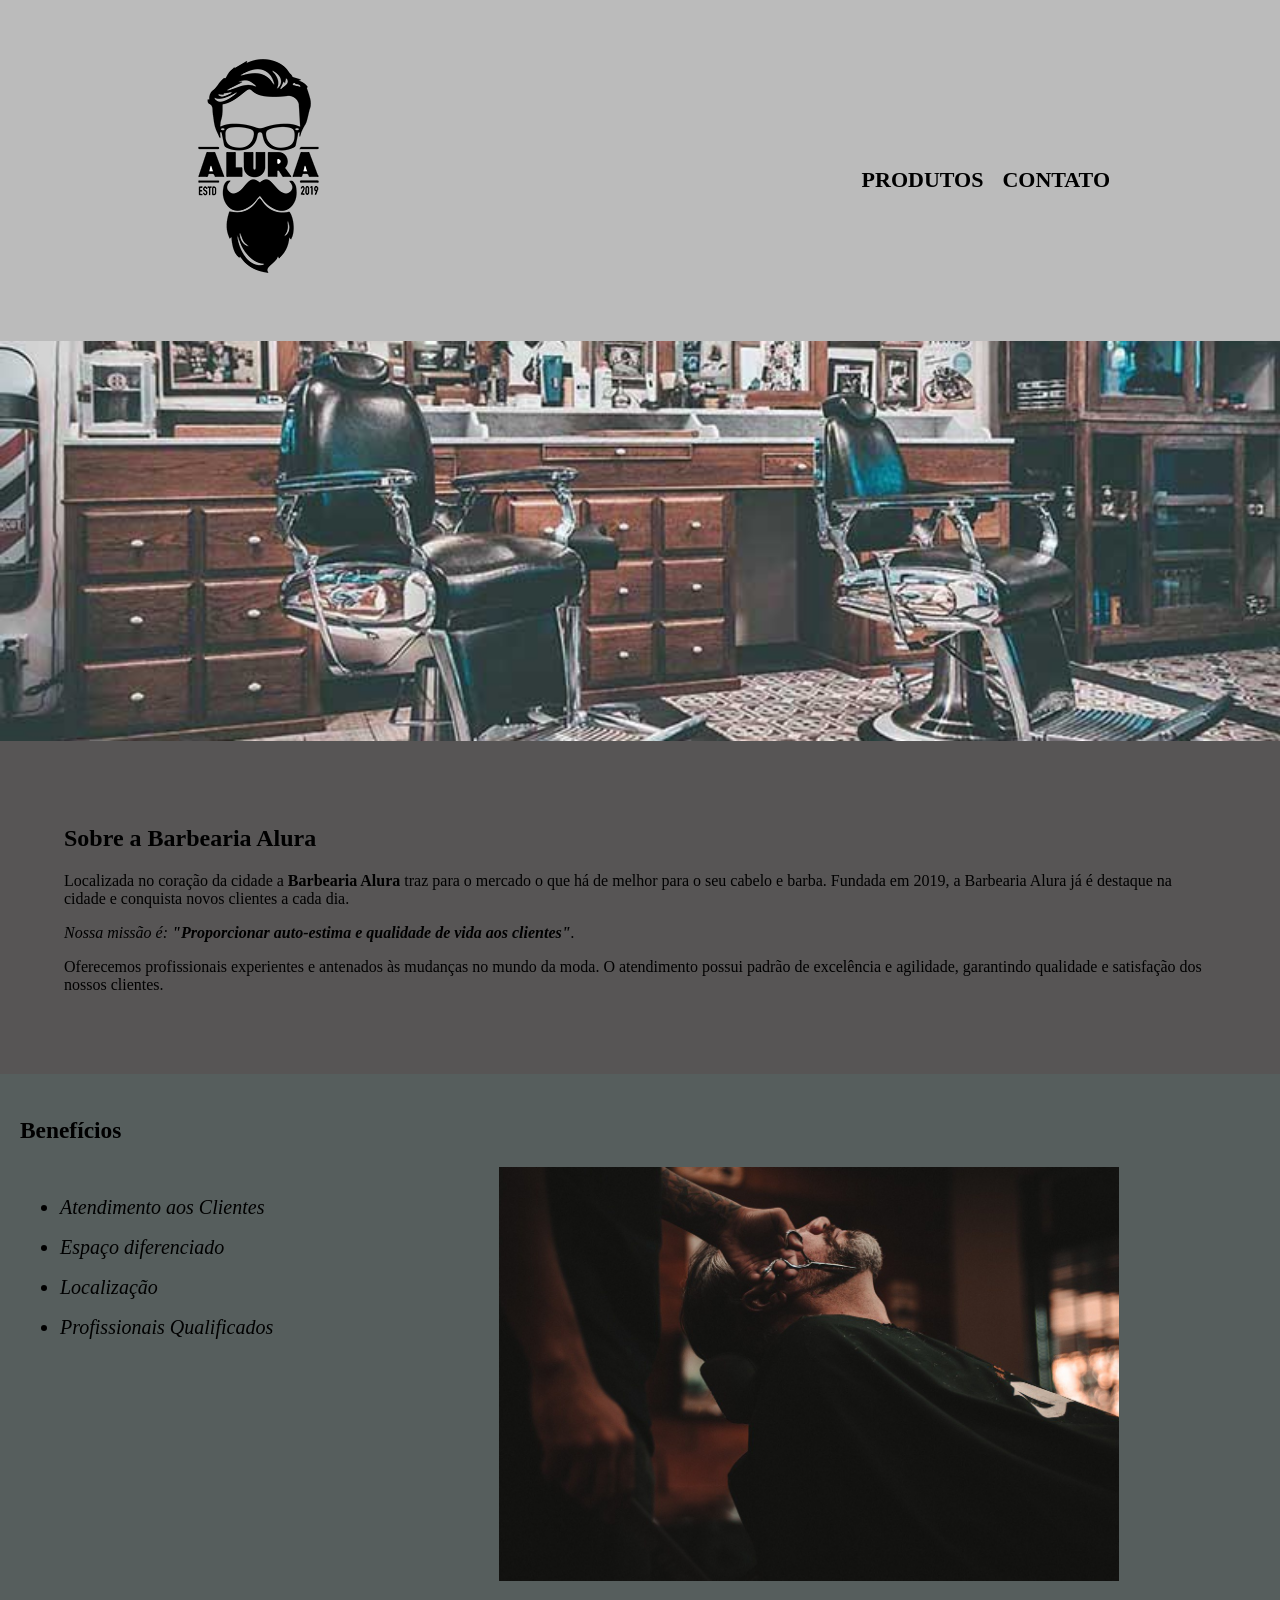
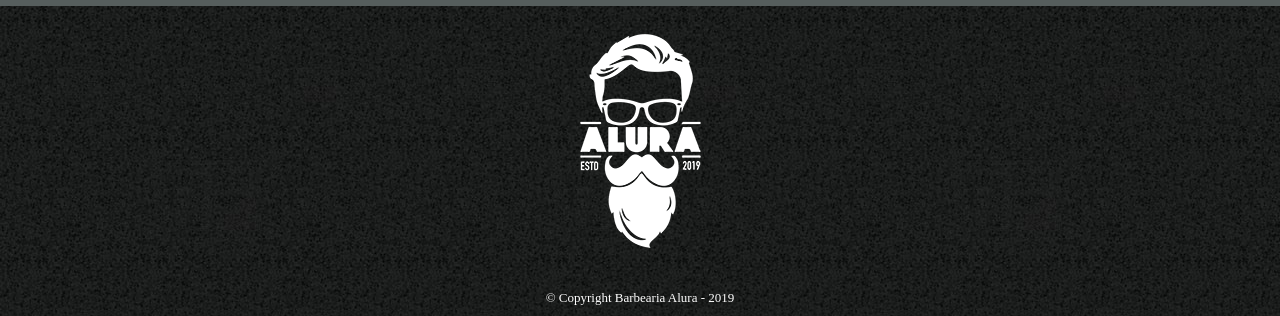
<file: index.html>
<!DOCTYPE html>
<html lang="pt-br">

<head>
    <meta charset="UTF-8">
    <title>Barbearia Alura</title>
    <link rel="stylesheet" href="style.css">
</head>

<body>
    <header>
        <div class="caixa">
            <h1><img src="logo.png"></h1>

            <nav>
                <ul>
                    <li><a href="produtos.html">Produtos</a></li>
                    <li><a href="contato.html">Contato</a></li>
                </ul>
            </nav>
        </div>
    </header>
    
    <img src="banner.jpg" alt="banner">

    <div class="principal">
        <h2 class="titulo-centralizado">Sobre a Barbearia Alura</h2>

        <p>Localizada no coração da cidade a <strong>Barbearia Alura</strong> traz para o mercado o que há de melhor
            para o seu cabelo e barba. Fundada em 2019, a Barbearia Alura já é destaque na cidade e conquista novos
            clientes a cada dia.</p>

        <p id="missao"><em>Nossa missão é: <strong>"Proporcionar auto-estima e qualidade de vida aos
                    clientes"</strong>.</em></p>

        <p>Oferecemos profissionais experientes e antenados às mudanças no mundo da moda. O atendimento possui padrão de
            excelência e agilidade, garantindo qualidade e satisfação dos nossos clientes.</p>
    </div>

    <div class="beneficios">
        <h3 class="titulo-centralizado">Benefícios</h3>

        <ul>
            <li class="itens">Atendimento aos Clientes</li>
            <li class="itens">Espaço diferenciado</li>
            <li class="itens">Localização</li>
            <li class="itens">Profissionais Qualificados</li>
        </ul>

        <img src="beneficios.jpg" class="imagembeneficios">
    </div>

    <footer>
        <img src="logo-branco.png">
        <p class="copyright">&copy; Copyright Barbearia Alura - 2019</p>
    </footer>

</body>

</html>
</file>
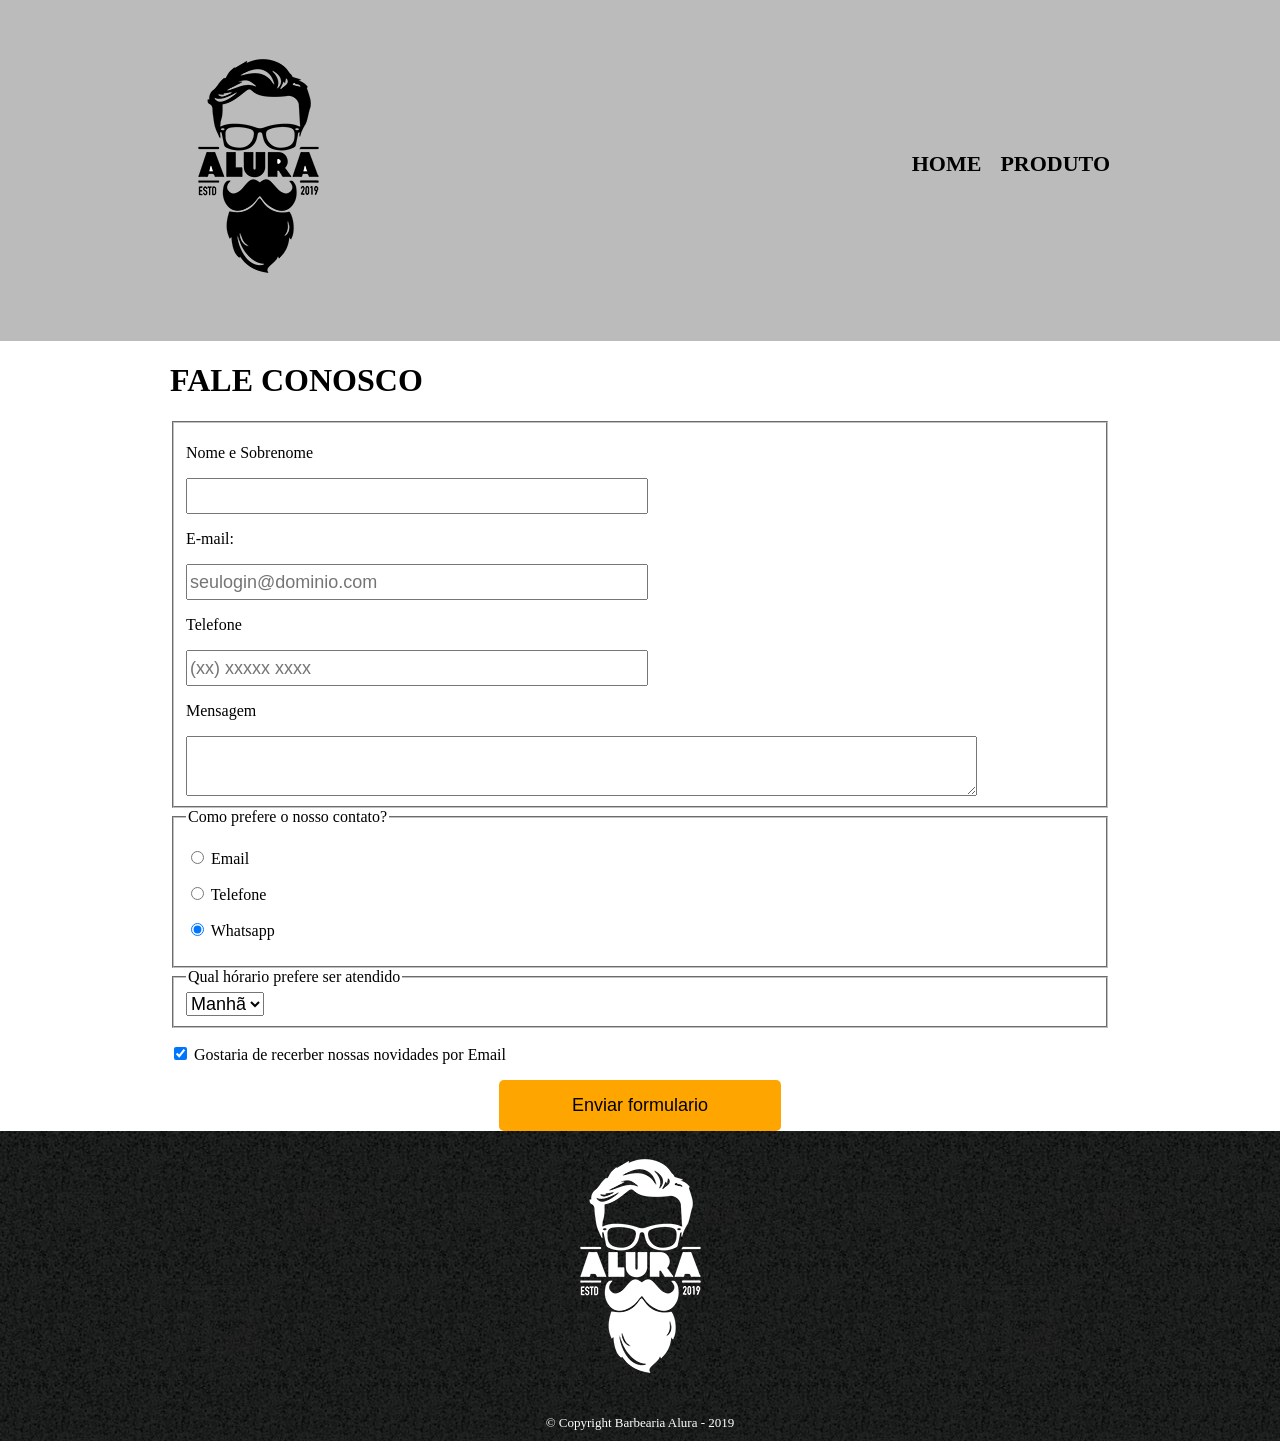
<file: contato.html>
<!DOCTYPE html>
<html lang="pt-Br">

<head>
    <meta charset="UTF-8">
    <meta name="viewport" content="width=device-width, initial-scale=1.0">
    <title>Contato</title>
    <link rel="stylesheet" href="style.css">
</head>

<body>
    <header>
        <div class="caixa">
            <h1><img src="logo.png"></h1>

            <nav>
                </ul>
                <li><a href="index.html">Home</a> </li>
                <li><a href="produtos.html">Produto</a></li>
                </ul>
            </nav>
        </div>
    </header>
    <main>
        <h1>FALE CONOSCO</h1>
        <fieldset>
            <p>Nome e Sobrenome</p>
            <input type="text" class="input-texto" required>

            <p>E-mail:</p>
            <input type="email" class="input-texto" required placeholder="seulogin@dominio.com">

            <p>Telefone</p>
            <input type="tel" class="input-texto" required placeholder="(xx) xxxxx xxxx">

            <p>Mensagem</p>
            <textarea cols="70" rosw="10" required></textarea>

        </fieldset>

            <fieldset>

                <legend>Como prefere o nosso contato?</legend>
                <p><input type="radio" name="contato" value="email"> Email</p>
                <p><input type="radio" name="contato" value="telefone"> Telefone</p>
                <p><input type="radio" name="contato" value="whatsapp" checked> Whatsapp</p>

            </fieldset>

            <fieldset>
                <legend>Qual hórario prefere ser atendido</legend>
                <select>
                    <option>Manhã</option>
                    <option>Tarde</option>
                    <option>Noite</option>
                </select>
            </fieldset>

            <p>
                <input type="checkbox" checked> Gostaria de recerber nossas novidades por Email
            </p>

            <button class="enviar"> Enviar formulario</button>
            </form>



    </main>
    <footer>
        <img src="logo-branco.png">
        <p class="copyright">&copy; Copyright Barbearia Alura - 2019</p>
    </footer>


</body>

</html>
</file>
<file: style.css>
body{
margin : 0px;
padding: 0px;
}

header {
background: #BBBBBB;
padding: 20px 0;
}

.caixa {
position: relative;
width: 940px;
margin: 0 auto;
}

img[src="banner.jpg"] {
    width: 100%;          
    display: block;       
    height: auto;         
    max-height: 400px;    
    object-fit: cover;    
}
nav {
position: absolute;
top: 110px;
right: 0;
}

nav li {
display: inline;
margin: 0 0 0 15px;
}

nav a {
text-transform: uppercase;
color: #000000;
font-weight: bold;
font-size: 22px;
text-decoration: none;
}

nav a:hover {
color: #C78C19;
text-decoration: underline;
}

main {
width: 940px;
margin: 0 auto;
}

.principal{
background: #575555;
padding: 5%;

}

.beneficios {
background: #565e5d;
padding: 20px;
font-size:20px;
}

.beneficios ul {
display: inline-block;
vertical-align: top;
width: 20%;
margin-right: 15%;
line-height : 2.0;
}

.imagembeneficios {
width: 50%;
}

/* PRODUTOS */
.produtos {
width: 940px;
margin: 0 auto;
padding: 50px 0;
}

.produtos li {
display: inline-block;
text-align: center;
width: 30%;
vertical-align: top;
margin: 0 1.5%;
padding: 30px 20px;
box-sizing: border-box;
border: 2px solid #000000;
border-radius: 10px;
}

.produtos li:hover {
border-color: #C78C19;
}

.produtos li:active {
border-color: #088C19;
}

.produtos li:hover h2 {
font-size: 34px;
}

.produtos h2 {
font-size: 30px;
font-weight: bold;
}

.produto-descricao {
font-size: 18px;
}

.produto-preco {
font-size: 22px;
font-weight: bold;
margin-top: 10px;
}


footer {
text-align: center;
background: url("bg.jpg");
padding: 10px 0;
}

.copyright {
color: #FFFFFF;
font-size: 13px;
margin: 20px 0 0;
}

/* CONTATO */
form {
    margin: 40px 0;
    line-height: 1.5;
    font-size: 20px;
}

form h1 {
    text-align: center;
    background-color: orange;
}

form label,
form legend {
    display: block;
    font-size: 20px;
    margin: 0 0 10px;
}

select,
textarea {
    display: block;
    line-height: 1.5;
    font-size: 18px;
    font-family: Arial, Helvetica, sans-serif;
}

.input-texto {
    width: 50%;
    font-size: 18px;
    height: 30px;
    font-family: Verdana, Geneva, Tahoma, sans-serif;
}

.enviar {
    width: 30%;
    padding: 15px;
    background: orange;
    font-size: 18px;
    border: none;
    border-radius: 5px;
    transition: 1s all;
    cursor: pointer;
    margin: auto;
    display: block;
}

.enviar:hover {
    background: darkorange;
    transform: scale(1.2);
    font-style: italic;
}


/*tabela de horarios */
.horarios {
    text-align: center;
    line-height: 1.2;
    font-size: 18px;
    border: solid gray 2px;
    box-sizing: flex;
    margin-bottom: 20px;
}

.itens {
    font-style: italic
}
</file>
